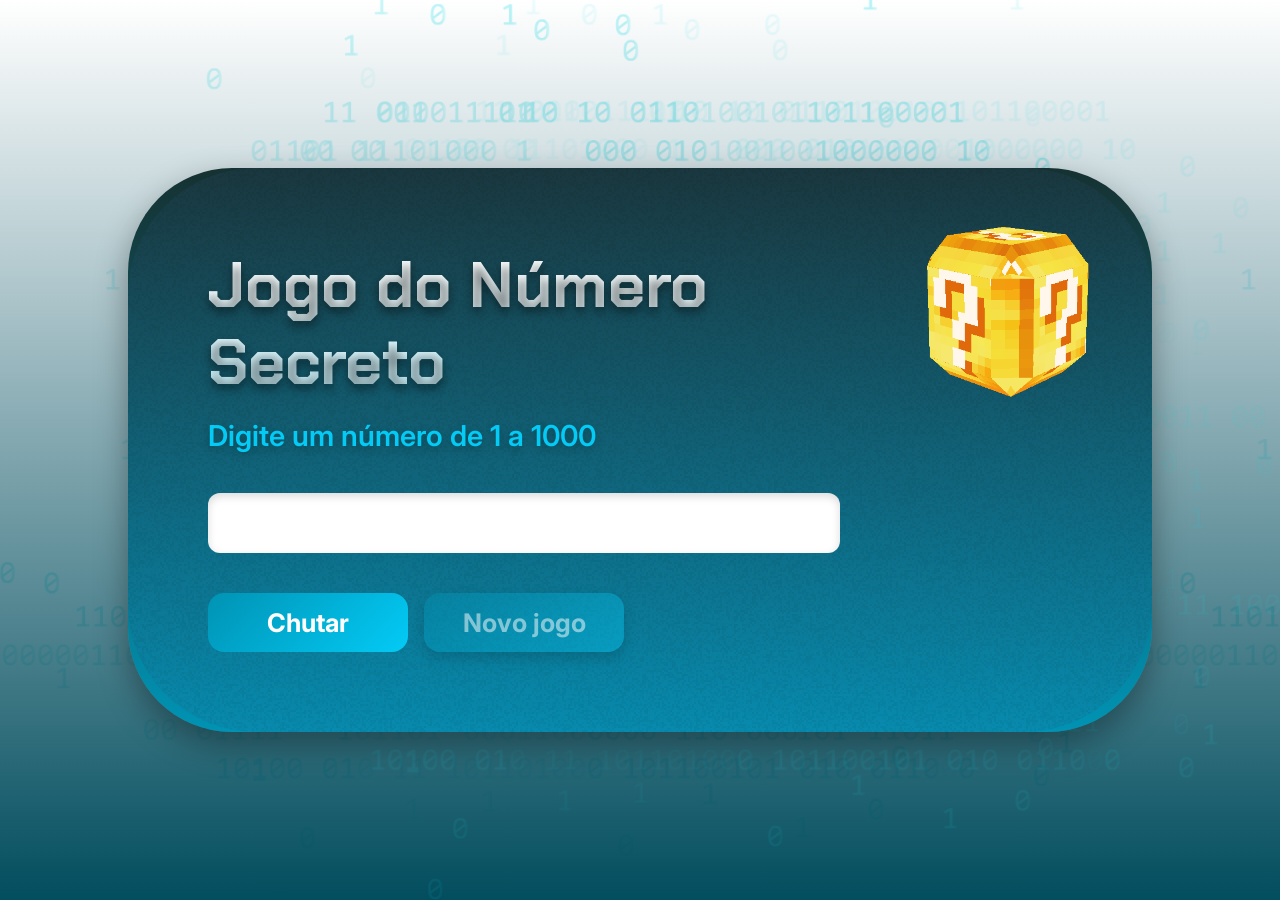
<file: index.html>
<!DOCTYPE html>
<html lang="pt-br">

<head>
    <meta charset="UTF-8">
    <meta name="viewport" content="width=device-width, initial-scale=1.0">
    <script src="https://code.responsivevoice.org/responsivevoice.js"></script>
    <link rel="preconnect" href="https://fonts.googleapis.com">
    <link rel="preconnect" href="https://fonts.gstatic.com" crossorigin>
    <link href="https://fonts.googleapis.com/css2?family=Chakra+Petch:wght@700&family=Inter:wght@400;700&display=swap"
        rel="stylesheet">
    <link rel="stylesheet" href="style.css">
    <link rel="icon" type="image/png" href="./img/KennedyLogoFavIcon.png">
    <title>Jogo do Número Secreto</title>
</head>

<body>

    <div class="container">
        <div class="container__conteudo">
            <div class="container__informacoes">
                <div class="container__texto">
                    <h1></h1>
                    <p class="texto__paragrafo"></p>
                </div>
                <input type="number" min="1" max="10" class="container__input">
                <div class="chute container__botoes">
                    <button onclick="verifyTentative()" class="container__botao">Chutar</button>
                    <button onclick="resetGame()" id="reiniciar" class="container__botao" disabled>Novo jogo</button>
                </div>
            </div>
            <img src="./img/luckyBlock.gif" alt="Uma pessoa olhando para a esquerda" class="container__img" />
        </div>
    </div>




    <script src="app.js" defer></script>
</body>

</html>
</file>
<file: style.css>
:root {
    --fade1: #0093b4;
    --fade2: #03cbf6;
    --bg-primary: linear-gradient(to bottom, #233e49, #0093b4);
    --text-primary: #ffffff;
    --text-accent: #03cbf6;
    --text-success: #00ff9d;
    --text-error: #ff5252;
    --button-gradient: linear-gradient(135deg, var(--fade1), var(--fade2));
    --button-hover: linear-gradient(135deg, var(--fade2), var(--fade1));
}

* {
    box-sizing: border-box;
    margin: 0;
    padding: 0;
    color: var(--text-primary);
    font-family: 'Inter', sans-serif;
}

body {
    background-image: linear-gradient(to bottom, rgba(255, 255, 255, 0.4), rgb(2, 77, 94)), url("img/code.png"); /* branco para azul */
    height: 100vh;
    display: flex;
    align-items: center;
    justify-content: center;
    color: white;
    position: relative;
        min-height: 100vh;
    overflow-x: hidden;
    overflow-y: auto;   
}

body::before {
    content: "";
    position: absolute;
    top: 0;
    left: 0;
    width: 100%;
    height: 100%;
    background: url("img/code.png") no-repeat right;
    background-size: contain;
    opacity: 0.2;
    pointer-events: none;
    z-index: 0;
}

.container {
    position: relative;
    width: 80%;
    max-width: 1200px;
    height: auto;
    display: flex;
    flex-wrap: wrap;
    align-items: center;
    justify-content: space-between;
    border-radius: 6.5rem;
    box-shadow: 0 0.8rem 2rem rgba(0,0,0,0.35);
    background-image: linear-gradient(to bottom, #163131, #0093b4);
    padding: 3rem;
    transition: transform 0.3s ease, box-shadow 0.3s ease;
    z-index: 1;}


.container::before {
    content: "";
    position: absolute;
    top: 0;
    left: 0;
    width: 100%;
    height: 100%;
    background: url("img/Ruido.png") repeat;
    opacity: 0.45;
    pointer-events: none;
    border-radius: 8rem;
    z-index: 0;
}


.container > * {
    position: relative;
    z-index: 1;
}

.container:hover {
    transform: translateY(-0.5rem);
    box-shadow: 0 1.2rem 2.5rem rgba(0, 0, 0, 0.45);
}

.container__conteudo {
    display: flex;
    align-items: flex-start;
    justify-content: space-between;
    width: 100%;
    flex-wrap: wrap;
    position: relative;
}

.container__informacoes {
    flex: 1 1 500px;
    padding: 2rem;
    display: flex;
    flex-direction: column;
    gap: 1.5rem;
}


.container__texto h1 {
    font-family: 'Chakra Petch', sans-serif;
    font-size: 4rem;             
    line-height: 1.2;
    background: linear-gradient(to top, #c6f2fc, #ffffff); 
    -webkit-background-clip: text;
    -webkit-text-fill-color: transparent;
    text-shadow: 0 0.3rem 0.6rem rgba(0,0,0,0.45); 
    margin-bottom: 1rem;
    transition: background 0.3s ease;
}

.container__texto p.texto__paragrafo {
    font-size: 1.8rem;
    font-weight: 600;
    color: var(--text-accent);
    text-align: left;
    margin-bottom: 1rem;
    text-shadow: 0 0.2rem 0.5rem rgba(0,0,0,0.25);
    transition: color 0.3s ease;
}

.container__texto p.texto__paragrafo.acertou {
    color: var(--text-success);
    text-shadow: 0 0.1rem 0.32rem rgba(0, 255, 157, 0.534);
}

.container__texto p.texto__paragrafo.erro {
    color: var(--text-error);
    text-shadow: 0 0.1rem 0.32rem rgba(255, 82, 82, 0.774);
}

.container__input {
    width: 100%;
    height: 60px;
    border-radius: 12px;
    background-color: #ffffff;
    color: #012027;
    border: none;
    padding: 1rem 1.5rem;
    font-size: 1.6rem;
    font-weight: 600;
    box-shadow: inset 0 0.2rem 0.5rem rgba(0,0,0,0.15);
}

.container__botoes {
    display: flex;
    gap: 1rem;
    flex-wrap: wrap;
    justify-content: flex-start;
    margin-top: 1rem;
}

.container__botao {
    flex: 1 1 140px;
    max-width: 200px;
    border-radius: 16px;
    padding: 14px 0;
    font-size: 1.6rem;
    font-weight: 700;
    color: #ffffff;
    background: var(--button-gradient);
    border: none;
    cursor: pointer;
    text-align: center;
    transition: transform 0.2s ease, box-shadow 0.2s ease, background 0.3s ease;
}

.container__botao:disabled,
.container__botao_disabled {
    flex: 1 1 140px;
    max-width: 200px;
    border-radius: 16px;
    padding: 14px 0;
    font-size: 1.6rem;
    font-weight: 700;
    color: rgba(255, 255, 255, 0.5); /* texto mais apagado */
    background: linear-gradient(135deg, rgba(0,147,180,0.4), rgba(3,203,246,0.4)); /* gradiente mais suave */
    border: none;
    cursor: not-allowed; /* deixa claro que não é clicável */
    text-align: center;
    box-shadow: 0 0.4rem 0.8rem rgba(0,0,0,0.15); /* sombra mais leve */
    transition: none; /* sem hover ou animação */
}

.container__botao:disabled:hover,
.container__botao_disabled:hover {
    transform: none;
    box-shadow: 0 0.4rem 0.8rem rgba(0,0,0,0.15); 
    background: linear-gradient(135deg, rgba(0,147,180,0.4), rgba(3,203,246,0.4));
}

.container__botao:hover {
    transform: translateY(-0.2rem);
    box-shadow: 0 0.8rem 1rem rgba(0,0,0,0.35);
    background: var(--button-hover);
}

.container__img {
    transform: translateY(-10%);
    flex: 0 0 300px;      
    max-width: 25%;         
    height: auto;         
    object-fit: contain;    
    transition: transform 0.3s ease;
}

@media screen and (max-width: 1024px) {
    .container__conteudo {
        flex-direction: column;
        align-items: center;
        gap: 2rem; /* espaço entre img e texto */
    }

    .container__img {
        max-width: 100%;
        margin-top: -8rem; /* remove negativo que quebrava */
        max-height: 16vh; /* limita altura para não estourar a tela */
    }

    .container__texto h1 {
        font-size: clamp(2rem, 5vw, 3rem);
        text-align: center;
    }

    .container__texto p.texto__paragrafo {
        font-size: clamp(1.2rem, 2.5vw, 1.8rem);
        text-align: center;
        margin: 0.5rem 0;
        transition: color 0.3s ease, font-size 0.3s ease;
    }

    .container__botoes {
        justify-content: center;
        gap: 1rem;
        width: 100%;
    }
}

@media screen and (max-width: 600px) {

    .container__img {
        max-width: 40%;
        max-height: 15vh;
        margin-top:-5rem;
    }

    .container__texto h1 {
        font-size: clamp(1.6rem, 5vw, 2.4rem);
        line-height: 1.3;
    }

    .container__texto p.texto__paragrafo {
        font-size: clamp(1rem, 3vw, 1.4rem);
    }

    .container__botao {
        font-size: 1.4rem;
        padding: 10px 0;
        flex: 1 1 120px;
        max-width: 180px;
    }
}
</file>
